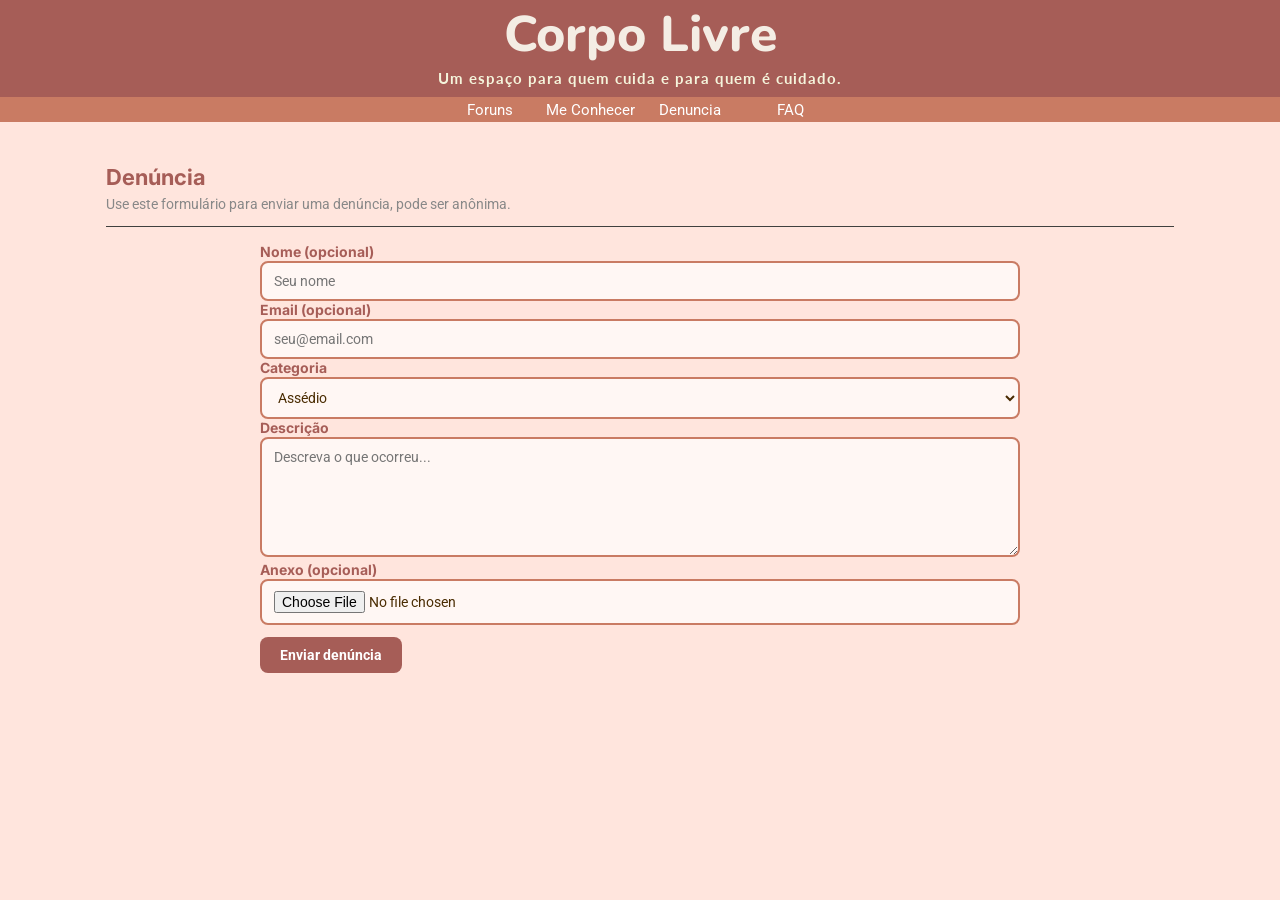
<file: denuncia.html>
<!doctype html>
<html lang="en">
  <head>
    <meta charset="UTF-8" />
    <meta name="viewport" content="width=device-width, initial-scale=1.0" />
    <title>Document</title>

    <link
      href="https://fonts.googleapis.com/css2?family=Inter&family=Poppins:wght@400;700&display=swap"
      rel="stylesheet"
    />

    <link
      href="https://fonts.googleapis.com/css2?family=Nunito:wght@700;800&family=Lato:wght@300;400&display=swap"
      rel="stylesheet"
    />
    <link
      href="https://fonts.googleapis.com/css2?family=Inter:ital,opsz,wght@0,14..32,100..900;1,14..32,100..900&family=Nunito:ital,wght@0,200..1000;1,200..1000&display=swap"
      rel="stylesheet"
    />

    <link
      href="https://fonts.googleapis.com/css2?family=Oswald:wght@600&family=Roboto:wght@400;700&display=swap"
      rel="stylesheet"
    />

    <link rel="stylesheet" href="style.css" />
  </head>
  <body>
    <header class="header">
      <div class="site-name">
        <h1>Corpo Livre</h1>
        <p>Um espaço para quem cuida e para quem é cuidado.</p>
      </div>
    </header>

    <div class="nav">
      <nav class="nav-items">
        <a href="index.html">Foruns</a>
        <a href="quiz.html">Me Conhecer</a>
        <a href="denuncia.html">Denuncia</a>
        <a href="FAQ.html">FAQ</a>
      </nav>
    </div>

    <br />

    <main class="post-page">
      <section class="post-page-header">
        <h2 class="post-page-title">Denúncia</h2>
        <p>Use este formulário para enviar uma denúncia, pode ser anônima.</p>
      </section>

      <section class="report-form">
        <form id="denunciaForm">
          <label for="nome">Nome (opcional)</label>
          <input id="nome" name="nome" type="text" placeholder="Seu nome" />

          <label for="email">Email (opcional)</label>
          <input
            id="email"
            name="email"
            type="email"
            placeholder="seu@email.com"
          />

          <label for="categoria">Categoria</label>
          <select id="categoria" name="categoria">
            <option>Assédio</option>
            <option>Conteúdo impróprio</option>
            <option>Spam</option>
            <option>Outro</option>
          </select>

          <label for="descricao">Descrição</label>
          <textarea
            id="descricao"
            name="descricao"
            rows="6"
            required
            placeholder="Descreva o que ocorreu..."
          ></textarea>

          <label for="anexo">Anexo (opcional)</label>
          <input id="anexo" name="anexo" type="file" />

          <div style="margin-top: 12px">
            <button type="submit">Enviar denúncia</button>
          </div>
        </form>

        <p
          id="formMsg"
          style="
            display: none;
            margin-top: 12px;
            color: #27632a;
            font-weight: bold;
          "
        >
          Obrigado! sua denúncia foi registrada (simulada).
        </p>
      </section>
    </main>
  </body>
</html>
</file>
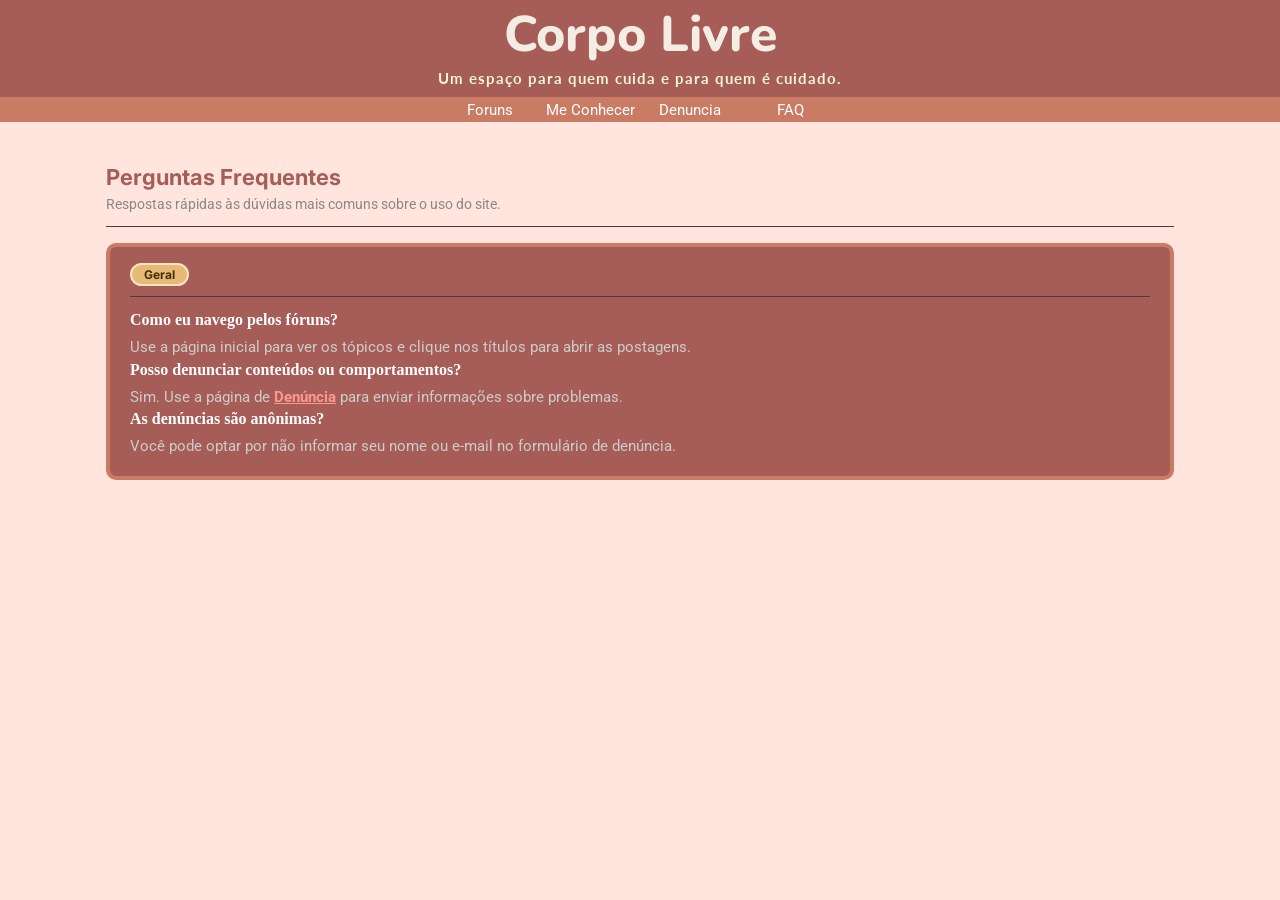
<file: FAQ.html>
<!doctype html>
<html lang="en">
  <head>
    <meta charset="UTF-8" />
    <meta name="viewport" content="width=device-width, initial-scale=1.0" />
    <title>Document</title>

    <link
      href="https://fonts.googleapis.com/css2?family=Inter&family=Poppins:wght@400;700&display=swap"
      rel="stylesheet"
    />

    <link
      href="https://fonts.googleapis.com/css2?family=Nunito:wght@700;800&family=Lato:wght@300;400&display=swap"
      rel="stylesheet"
    />
    <link
      href="https://fonts.googleapis.com/css2?family=Inter:ital,opsz,wght@0,14..32,100..900;1,14..32,100..900&family=Nunito:ital,wght@0,200..1000;1,200..1000&display=swap"
      rel="stylesheet"
    />

    <link
      href="https://fonts.googleapis.com/css2?family=Oswald:wght@600&family=Roboto:wght@400;700&display=swap"
      rel="stylesheet"
    />

    <link rel="stylesheet" href="style.css" />
  </head>
  <body>
    <header class="header">
      <div class="site-name">
        <h1>Corpo Livre</h1>
        <p>Um espaço para quem cuida e para quem é cuidado.</p>
      </div>
    </header>

    <div class="nav">
      <nav class="nav-items">
        <a href="index.html">Foruns</a>
        <a href="quiz.html">Me Conhecer</a>
        <a href="denuncia.html">Denuncia</a>
        <a href="FAQ.html">FAQ</a>
      </nav>
    </div>
    <br />

    <main class="post-page">
      <section class="post-page-header">
        <h2 class="post-page-title">Perguntas Frequentes</h2>
        <p>Respostas rápidas às dúvidas mais comuns sobre o uso do site.</p>
      </section>

      <section class="faq-list">
        <div class="post-entry">
          <div class="post-entry-content">
            <div class="post-entry-meta">
              <span class="tag">Geral</span>
            </div>
            <div class="entry-body">
              <h3>Como eu navego pelos fóruns?</h3>
              <p>
                Use a página inicial para ver os tópicos e clique nos títulos
                para abrir as postagens.
              </p>

              <h3>Posso denunciar conteúdos ou comportamentos?</h3>
              <p>
                Sim. Use a página de <a href="denuncia.html">Denúncia</a> para
                enviar informações sobre problemas.
              </p>

              <h3>As denúncias são anônimas?</h3>
              <p>
                Você pode optar por não informar seu nome ou e-mail no
                formulário de denúncia.
              </p>
            </div>
          </div>
        </div>
      </section>
    </main>
  </body>
</html>
</file>
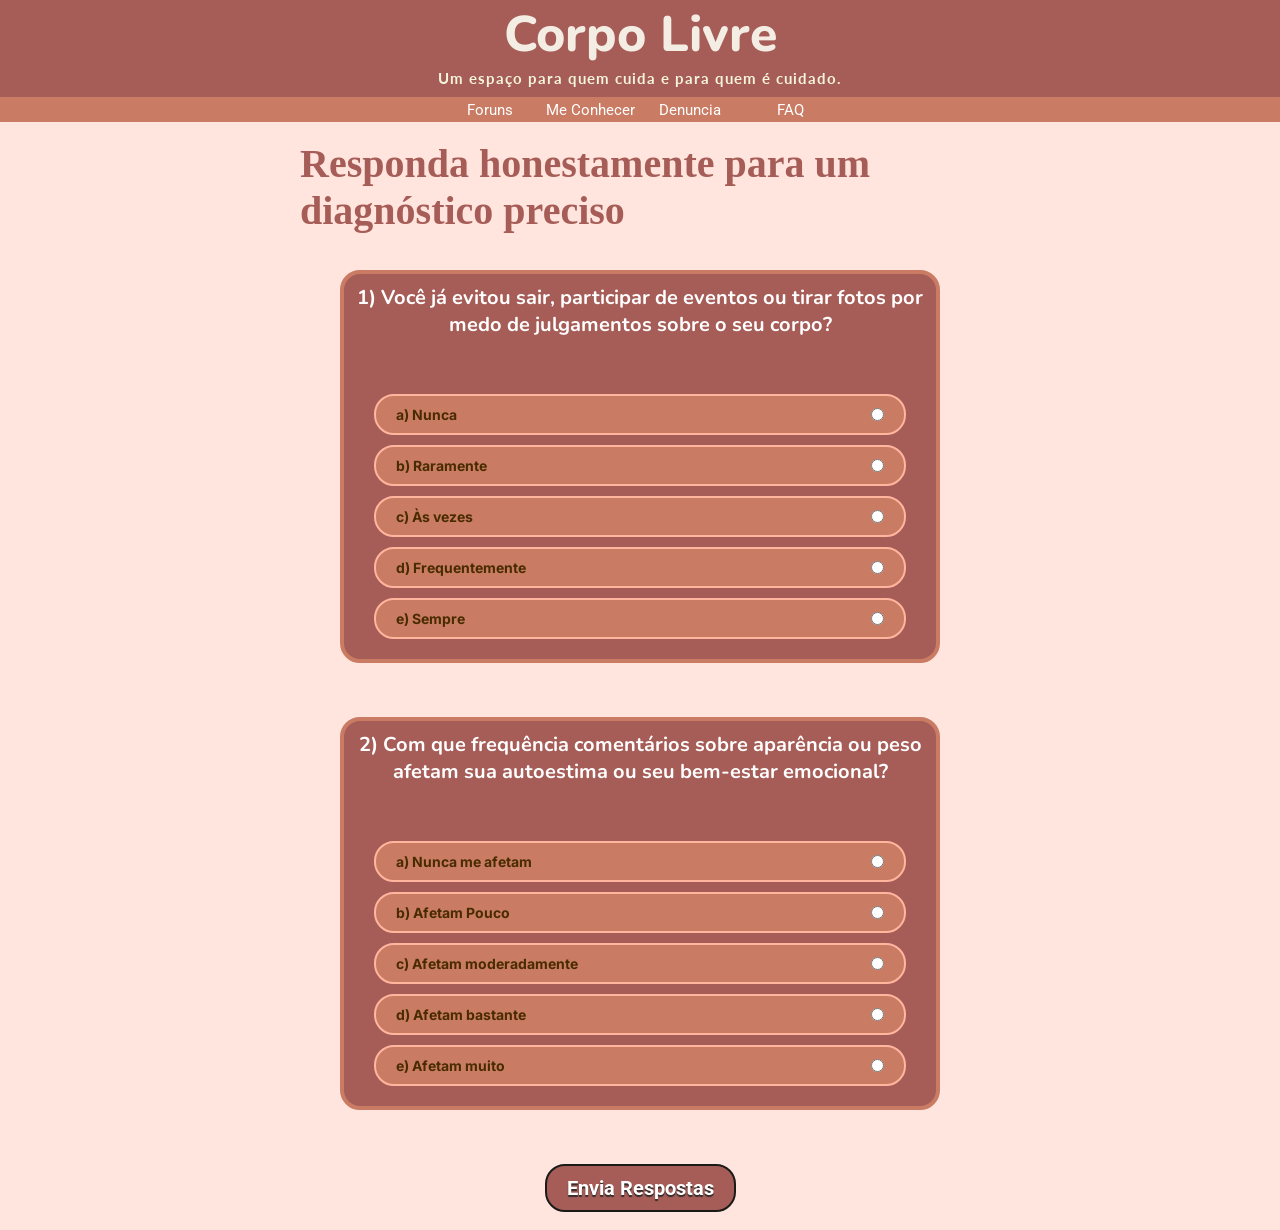
<file: pergunta.html>
<!doctype html>
<html lang="en">
  <head>
    <meta charset="UTF-8" />
    <meta name="viewport" content="width=device-width, initial-scale=1.0" />
    <title>Document</title>

    <link
      href="https://fonts.googleapis.com/css2?family=Inter&family=Poppins:wght@400;700&display=swap"
      rel="stylesheet"
    />

    <link
      href="https://fonts.googleapis.com/css2?family=Nunito:wght@700;800&family=Lato:wght@300;400&display=swap"
      rel="stylesheet"
    />
    <link
      href="https://fonts.googleapis.com/css2?family=Inter:ital,opsz,wght@0,14..32,100..900;1,14..32,100..900&family=Nunito:ital,wght@0,200..1000;1,200..1000&display=swap"
      rel="stylesheet"
    />

    <link
      href="https://fonts.googleapis.com/css2?family=Oswald:wght@600&family=Roboto:wght@400;700&display=swap"
      rel="stylesheet"
    />

    <link rel="stylesheet" href="style.css" />
  </head>
  <body>
    <header class="header">
      <div class="site-name">
        <h1>Corpo Livre</h1>
        <p>Um espaço para quem cuida e para quem é cuidado.</p>
      </div>
    </header>

    <div class="nav">
      <nav class="nav-items">
        <a href="index.html">Foruns</a>
        <a href="quiz.html">Me Conhecer</a>
        <a href="denuncia.html">Denuncia</a>
        <a href="FAQ.html">FAQ</a>
      </nav>
    </div>

    <br />

    <section class="quiz">
      <h2>Responda honestamente para um diagnóstico preciso</h2>
      <br />
      <br />

      <div class="pergunta">
        <div class="pergunta-top">
          <p class="questiontext">
            1) Você já evitou sair, participar de eventos ou tirar fotos por
            medo de julgamentos sobre o seu corpo?
          </p>
        </div>
        <div class="options">
          <label> a) Nunca <input type="radio" name="q1" /> </label>
          <label> b) Raramente <input type="radio" name="q1" /> </label>
          <label> c) Às vezes <input type="radio" name="q1" /> </label>
          <label> d) Frequentemente <input type="radio" name="q1" /> </label>
          <label> e) Sempre <input type="radio" name="q1" /> </label>
        </div>
      </div>

      <br />
      <br />
      <br />

      <div class="pergunta">
        <div class="pergunta-top">
          <p class="questiontext">
            2) Com que frequência comentários sobre aparência ou peso afetam sua
            autoestima ou seu bem-estar emocional?
          </p>
        </div>
        <div class="options">
          <label> a) Nunca me afetam <input type="radio" name="q1" /> </label>
          <label> b) Afetam Pouco <input type="radio" name="q1" /> </label>
          <label>
            c) Afetam moderadamente
            <input type="radio" name="q1" />
          </label>
          <label> d) Afetam bastante <input type="radio" name="q1" /> </label>
          <label> e) Afetam muito <input type="radio" name="q1" /> </label>
        </div>
      </div>

      <br />
      <br />
      <br />

      <button class="startQuiz">Envia Respostas</button>

      <br />
    </section>
  </body>
</html>
</file>
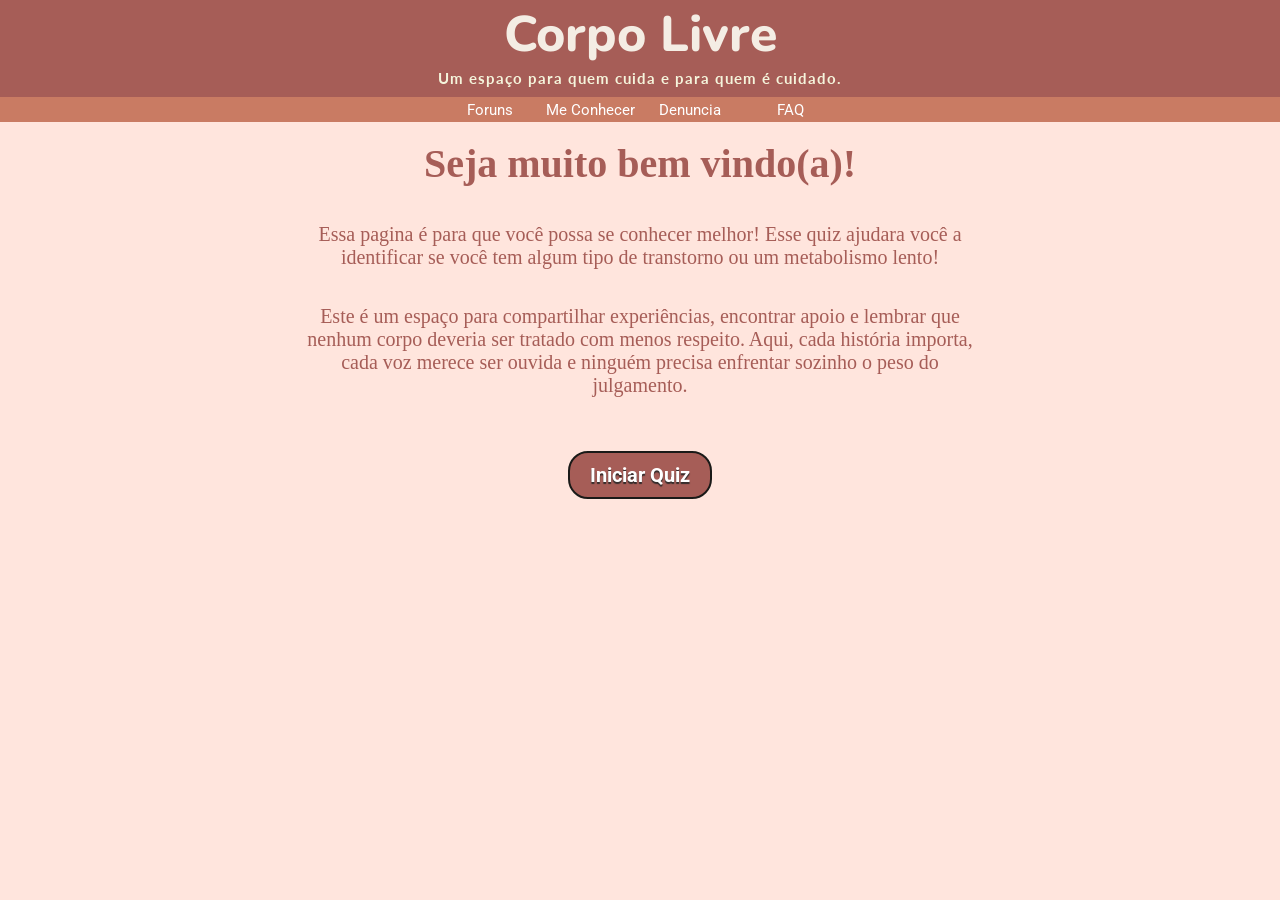
<file: quiz.html>
<!doctype html>
<html lang="en">
  <head>
    <meta charset="UTF-8" />
    <meta name="viewport" content="width=device-width, initial-scale=1.0" />
    <title>Document</title>

    <link
      href="https://fonts.googleapis.com/css2?family=Inter&family=Poppins:wght@400;700&display=swap"
      rel="stylesheet"
    />

    <link
      href="https://fonts.googleapis.com/css2?family=Nunito:wght@700;800&family=Lato:wght@300;400&display=swap"
      rel="stylesheet"
    />
    <link
      href="https://fonts.googleapis.com/css2?family=Inter:ital,opsz,wght@0,14..32,100..900;1,14..32,100..900&family=Nunito:ital,wght@0,200..1000;1,200..1000&display=swap"
      rel="stylesheet"
    />

    <link
      href="https://fonts.googleapis.com/css2?family=Oswald:wght@600&family=Roboto:wght@400;700&display=swap"
      rel="stylesheet"
    />

    <link rel="stylesheet" href="style.css" />
  </head>
  <body>
    <header class="header">
      <div class="site-name">
        <h1>Corpo Livre</h1>
        <p>Um espaço para quem cuida e para quem é cuidado.</p>
      </div>
    </header>

    <div class="nav">
      <nav class="nav-items">
        <a href="index.html">Foruns</a>
        <a href="quiz.html">Me Conhecer</a>
        <a href="denuncia.html">Denuncia</a>
        <a href="FAQ.html">FAQ</a>
      </nav>
    </div>

    <br />

    <section class="quiz">
      <h2>Seja muito bem vindo(a)!</h2>
      <br />
      <br />

      <p class="quiztext">
        Essa pagina é para que você possa se conhecer melhor! Esse quiz ajudara
        você a identificar se você tem algum tipo de transtorno ou um
        metabolismo lento!
      </p>

      <br />
      <br />

      <p class="quiztext">
        Este é um espaço para compartilhar experiências, encontrar apoio e
        lembrar que nenhum corpo deveria ser tratado com menos respeito. Aqui,
        cada história importa, cada voz merece ser ouvida e ninguém precisa
        enfrentar sozinho o peso do julgamento.
      </p>

      <br />
      <br />
      <br />

      <a href="pergunta.html">
        <button class="startQuiz">Iniciar Quiz</button>
      </a>

      <br />
    </section>
  </body>
</html>
</file>
<file: style.css>
* {
  margin: 0;
  padding: 0;
  box-sizing: border-box;
}

html,
body {
  overflow-x: hidden;
  scrollbar-width: none;
}

body::-webkit-scrollbar {
  display: none;
}

.header {
  display: flex;
  flex-direction: column;
  justify-content: center;
  gap: 10px;
  background-color: #a65d57;
}

.site-name {
  display: flex;
  justify-content: center;
  flex-direction: column;
  align-items: center;
  width: 100%;
  margin-bottom: 10px;
}

.site-name h1 {
  font-family: "Nunito", sans-serif;
  font-weight: 800;
  color: #f4ede4;
  font-size: 50px;
}

.site-name p {
  font-family: "Lato", sans-serif;
  font-weight: 300;
  color: beige;
  font-size: 15px;
  letter-spacing: 1px;
  font-weight: bold;
}

.nav {
  display: flex;
  justify-content: center;
  width: 100%;
  height: 25px;
  position: sticky;
  top: 0;
  background-color: #c97b63;
}

.nav-items {
  display: flex;
  justify-content: center;
  height: 100%;
}

.nav-items a {
  display: flex;
  justify-content: center;
  align-items: center;
  font-family: "Roboto", sans-serif;
  color: white;
  text-decoration: none;
  font-size: 15px;
  width: 100px;
  height: 100%;
  transition: 0.5s;
}

.nav-items a:hover {
  background-color: rgb(255, 200, 61);
}

body {
  background: #ffe5dd;
}
.foruns {
  display: flex;
  flex-direction: column;
  align-items: center;
  gap: 10px;
  width: 100%;
  min-height: 100vh;
  padding: 10px 0;
}

.post {
  display: flex;
  flex-direction: row;
  align-items: stretch;
  width: 95%;
  min-height: 80px;
  background-color: #a65d57;
  border-radius: 10px;
  border: 4px solid #c97b63;
  overflow: hidden;
}

.post-main {
  display: flex;
  flex-direction: column;
  justify-content: center;
  gap: 6px;
  flex: 1;
  padding: 14px 16px;
  min-width: 0;
}

.post-top {
  display: flex;
  flex-wrap: wrap;
  align-items: center;
  gap: 8px;
}

.post-top a {
  font-family: "Inter", sans-serif;
  color: white;
  font-size: 18px;
  text-decoration: none;
  font-weight: bold;
  transition: all 0.2s;
}

.post-top a:hover {
  color: #ffc3b1;
  text-decoration: underline;
}

.tag {
  display: inline-flex;
  align-items: center;
  justify-content: center;
  background-color: #e7b977;
  border: 2px solid #ffe5c0;
  border-radius: 20px;
  padding: 2px 12px;
  font-family: "Inter", sans-serif;
  font-size: 12px;
  font-weight: bold;
  color: #492b00;
}

.post-body p {
  font-family: "Roboto", sans-serif;
  color: #aaaaaa;
  font-size: 14px;
}

.post-info {
  display: flex;
  flex-direction: column;
  justify-content: space-between;
  gap: 10px;
  flex-shrink: 0;
  width: 220px;
  padding: 14px 16px;
  border-left: 2px solid #40403e;
}

.post-info-user {
  display: flex;
  gap: 10px;
  align-items: center;
}

.post-info-user img {
  width: 42px;
  height: 42px;
  border-radius: 50%;
  object-fit: cover;
  border: 2px solid #e7b977;
  flex-shrink: 0;
}

.post-info-user-text {
  display: flex;
  flex-direction: column;
  gap: 2px;
}

.post-info-name {
  font-family: "Inter", sans-serif;
  color: white;
  font-size: 14px;
  font-weight: bold;
}

.post-info-date {
  font-family: "Roboto", sans-serif;
  font-size: 12px;
  color: #888888;
}

.post-info-stats {
  display: flex;
  flex-direction: column;
  gap: 4px;
}

.post-info-stats p {
  font-family: "Roboto", sans-serif;
  color: #aaaaaa;
  font-size: 13px;
}

.post-info-stats span {
  color: white;
  font-weight: bold;
}

.post-page {
  max-width: 1100px;
  margin: 0 auto;
  padding: 24px 16px;
  display: flex;
  flex-direction: column;
  gap: 16px;
}

.post-page-header {
  display: flex;
  flex-direction: column;
  gap: 6px;
  padding-bottom: 14px;
  border-bottom: 1px solid #40403e;
}

.post-page-tags {
  display: flex;
  gap: 8px;
  flex-wrap: wrap;
}

.post-page-title {
  font-family: "Inter", sans-serif;
  font-size: 22px;
  font-weight: 700;
  color: #a65d57;
}

.pagination {
  display: flex;
  gap: 4px;
  align-items: center;
  flex-wrap: wrap;
}

.page-btn {
  display: inline-flex;
  align-items: center;
  justify-content: center;
  min-width: 32px;
  height: 28px;
  padding: 0 10px;
  border-radius: 6px;
  font-family: "Roboto", sans-serif;
  font-size: 13px;
  font-weight: bold;
  color: white;
  background-color: #2e2e2c;
  border: 1px solid #40403e;
  text-decoration: none;
  transition: 0.2s;
}

.page-btn:hover {
  background-color: #a65d57;
  border-color: #fd988f;
}

.page-btn.active {
  background-color: #a65d57;
  border-color: #fd988f;
  color: #fd988f;
}

.page-btn.next {
  padding: 0 14px;
  background-color: #a65d57;
}

.post-entry {
  display: flex;
  align-items: stretch;
  background-color: #a65d57;
  border-radius: 10px;
  border: 4px solid #c97b63;
  overflow: hidden;
}

.post-entry-sidebar {
  display: flex;
  flex-direction: column;
  align-items: center;
  gap: 6px;
  width: 140px;
  flex-shrink: 0;
  padding: 20px 12px;
  background-color: #73403c;
  border-right: 2px solid #40403e;
  text-align: center;
}

.sidebar-avatar {
  width: 72px;
  height: 72px;
  border-radius: 50%;
  object-fit: cover;
  border: 2px solid #fd988f;
}

.sidebar-name {
  font-family: "Inter", sans-serif;
  font-size: 14px;
  font-weight: bold;
  color: #fd988f;
}

.sidebar-role {
  font-family: "Roboto", sans-serif;
  font-size: 12px;
  color: #888888;
}

.post-entry-content {
  flex: 1;
  display: flex;
  flex-direction: column;
  padding: 16px 20px;
  gap: 14px;
  min-width: 0;
}

.post-entry-meta {
  display: flex;
  justify-content: space-between;
  align-items: center;
  padding-bottom: 10px;
  border-bottom: 1px solid #40403e;
}

.entry-date {
  font-family: "Roboto", sans-serif;
  font-size: 12px;
  color: #888888;
}

.entry-body p {
  font-family: "Roboto", sans-serif;
  font-size: 15px;
  color: #cccccc;
  line-height: 1.7;
}

.quiz {
  display: flex;
  justify-content: center;
  flex-direction: column;
  align-items: center;
  margin-right: 300px;
  margin-left: 300px;
}

.quiz h2 {
  color: #a65d57;
  font-size: 40px;
}

.quiztext {
  color: #a65d57;
  font-size: 20px;
  text-align: center;
}

.quiz button {
  background-color: #a65d57;
  font-size: 20px;
  font-family: "Roboto", sans-serif;
  padding: 10px 20px;
  color: white;
  font-weight: bold;
  text-shadow: 0 2px 1px #322c2b;
  border: #1a1a18 2px solid;
  border-radius: 20px;
  transition: 0.3s;
}

.quiz button:hover {
  box-shadow: 0 0 20px #c97b63;
}

.report-form {
  display: flex;
  flex-direction: column;
  gap: 10px;
  max-width: 760px;
  margin: 0 auto;
}

.report-form label {
  font-family: "Inter", sans-serif;
  color: #a65d57;
  font-weight: 700;
  font-size: 14px;
}

.report-form input[type="text"],
.report-form input[type="email"],
.report-form input[type="file"],
.report-form select,
.report-form textarea {
  width: 100%;
  padding: 10px 12px;
  border-radius: 8px;
  border: 2px solid #c97b63;
  background: #fff7f4;
  font-family: "Roboto", sans-serif;
  font-size: 14px;
  color: #492b00;
}

.report-form input[type="text"]:focus,
.report-form input[type="email"]:focus,
.report-form input[type="file"]:focus,
.report-form select:focus,
.report-form textarea:focus {
  outline: none;
  border-color: #a65d57;
  box-shadow: 0 0 4px #e7b977;
}

.report-form textarea {
  resize: vertical;
}

.report-form button {
  background-color: #a65d57;
  color: white;
  padding: 10px 20px;
  border: none;
  border-radius: 8px;
  font-family: "Roboto", sans-serif;
  font-weight: bold;
  font-size: 14px;
  cursor: pointer;
  transition: 0.3s;
}

.report-form button:hover {
  background-color: #c97b63;
  box-shadow: 0 0 12px rgba(199, 123, 99, 0.5);
}

.hot-text,
.entry-body strong {
  color: #fd988f;
  font-weight: 800;
}

.faq-list .post-entry h3 {
  color: #ffffff;
  margin-bottom: 6px;
  font-size: 16px;
}

.faq-list .post-entry a {
  color: #fd988f;
  font-weight: bold;
}

.nav-items a.active {
  background-color: #a65d57;
  color: #fff;
  border-bottom: 3px solid #fd988f;
}

.post-page-header p {
  font-family: "Roboto", sans-serif;
  color: #888888;
  font-size: 14px;
}

.pergunta {
  background-color: #a65d57;
  width: 600px;
  gap: 10px;
  margin-right: 300px;
  margin-left: 300px;
  border: 4px solid #c97b63;
  border-radius: 20px;
}

.pergunta-top {
  display: flex;
  flex-direction: column;
  align-items: flex-start;
  width: 100%;
  height: 100px;
  margin: 10px 0;
}

.questiontext {
  color: #ffffff;
  font-size: 20px;
  text-align: center;
  font-family: "Nunito", sans-serif;
  font-weight: bold;
}

.options {
  display: flex;
  flex-direction: column;
  gap: 10px;
  justify-content: center;
  align-items: center;
  margin-bottom: 20px;
}

.options label {
  background-color: #c97b63;
  border: 2px solid #ffb59e;
  border-radius: 20px;
  padding: 10px 20px;
  font-family: "Inter", sans-serif;
  font-size: 14px;
  font-weight: bold;
  color: #492b00;
  transition: 0.3s;
  width: 90%;
  display: flex;
  justify-content: space-between;
}

.options label:hover {
  background-color: #a65d57;
  box-shadow: 0 0 12px rgba(166, 93, 87, 0.5);
}

.comentar {
  display: flex;
  flex-direction: column;
  gap: 16px;
  background-color: #a65d57;
  border: 4px solid #c97b63;
  border-radius: 10px;
  padding: 24px 20px;
  max-width: 100%;
}

.comentar h3 {
  font-family: "Inter", sans-serif;
  font-size: 18px;
  font-weight: 700;
  color: #fd988f;
  margin: 0;
}

.comment-input {
  width: 100%;
  padding: 12px 14px;
  border-radius: 8px;
  border: 2px solid #ffb59e;
  background-color: #fff7f4;
  font-family: "Roboto", sans-serif;
  font-size: 14px;
  color: #492b00;
  resize: vertical;
  min-height: 120px;
  transition: 0.3s;
}

.comment-input::placeholder {
  color: #c97b63;
  opacity: 0.8;
}

.comment-input:focus {
  outline: none;
  border-color: #a65d57;
  box-shadow: 0 0 8px rgba(231, 185, 119, 0.4);
  background-color: #fffaf8;
}

.comment-btn {
  align-self: flex-start;
  background-color: #e7b977;
  color: #492b00;
  padding: 10px 24px;
  border: 2px solid #ffe5c0;
  border-radius: 20px;
  font-family: "Roboto", sans-serif;
  font-weight: bold;
  font-size: 14px;
  cursor: pointer;
  transition: 0.3s;
}

.comment-btn:hover {
  background-color: #ffc3b1;
  box-shadow: 0 0 12px rgba(231, 185, 119, 0.6);
  transform: translateY(-2px);
}
</file>
